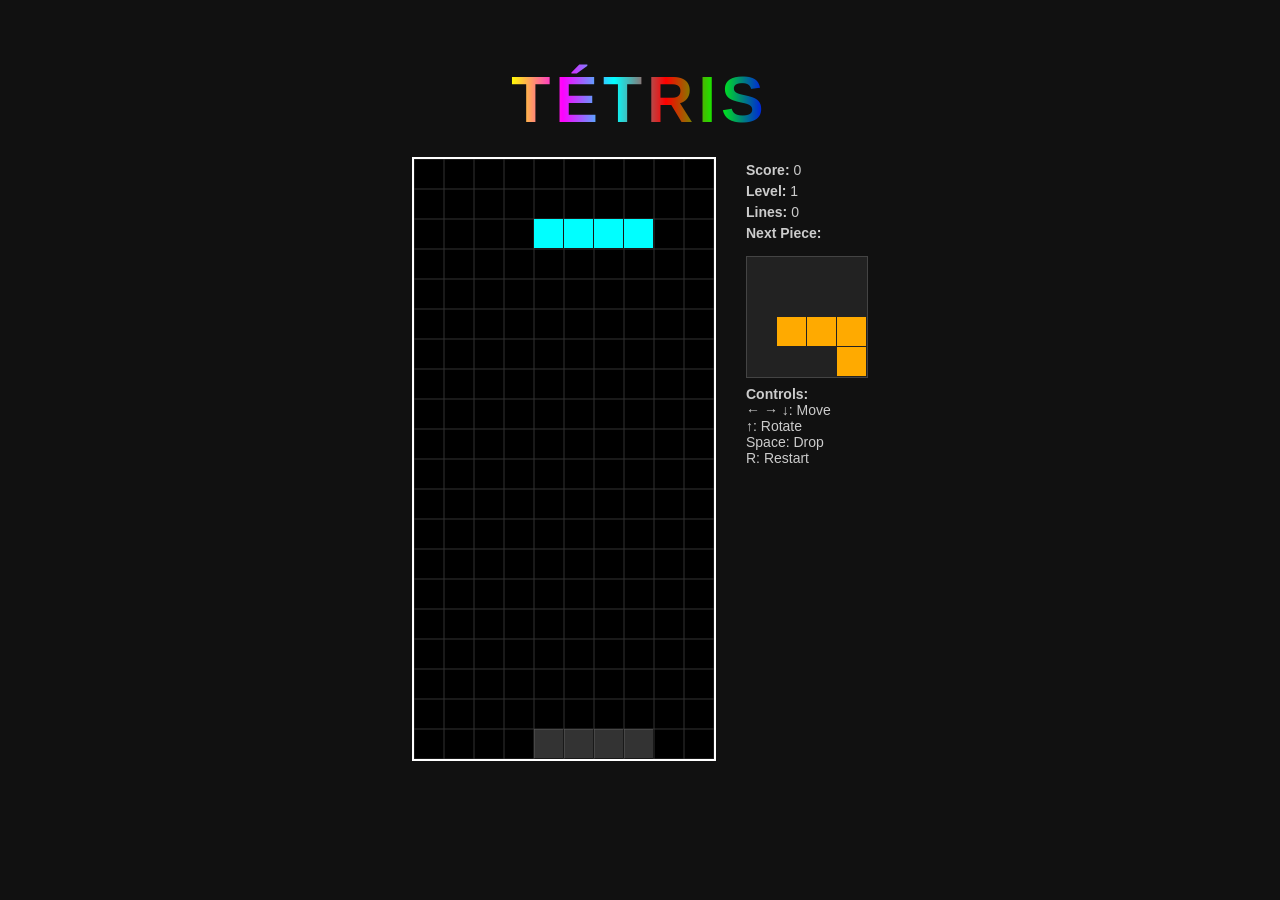
<file: docs/index.html>
<!DOCTYPE html>
<html lang="en">
<head>
  <meta charset="UTF-8" />
  <meta name="viewport" content="width=device-width, initial-scale=1.0" />
  <title>Tetris Game</title>
  <link rel="stylesheet" href="style.css" />
  <link rel="icon" type="image/x-icon" href="favicon.ico">
</head>
<body>
  <h1>Tétris</h1>
  <div id="gameover">Game Over<br>Press R to Restart</div>
  <div class="container">
    <canvas id="game" width="300" height="600"></canvas>
    <div class="info">
      <p><strong>Score:</strong> <span id="score">0</span></p>
      <p><strong>Level:</strong> <span id="level">1</span></p>
      <p><strong>Lines:</strong> <span id="lines">0</span></p>
      <p><strong>Next Piece:</strong></p>
      <canvas id="next" width="120" height="120"></canvas>
      <p><strong>Controls:</strong><br>
        ← → ↓: Move<br>
        ↑: Rotate<br>
        Space: Drop<br>
        R: Restart</p>
    </div>
  </div>
  <script src="tetris.js"></script>
</body>
</html>
</file>
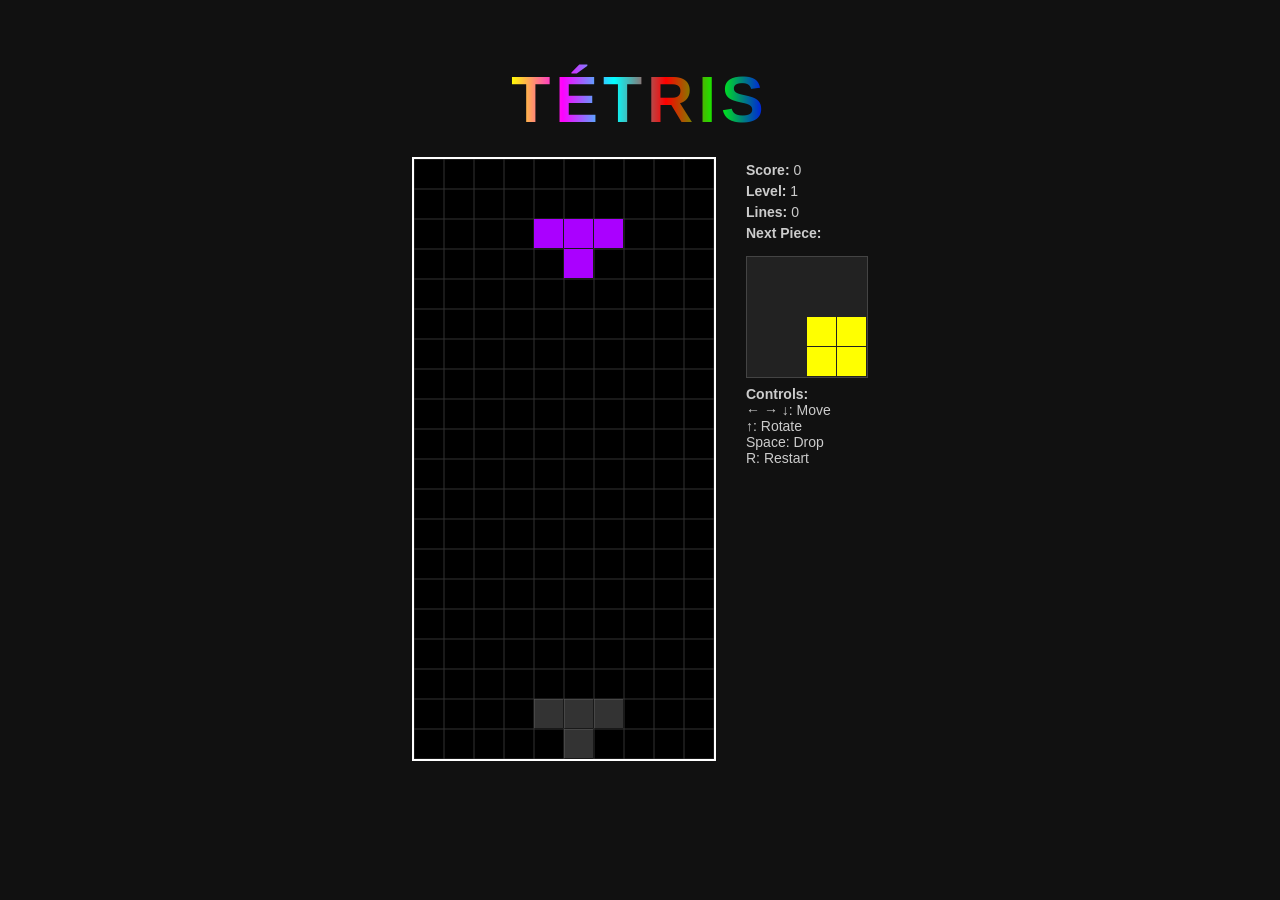
<file: Tetris_online/index.html>
<!DOCTYPE html>
<html lang="en">
<head>
  <meta charset="UTF-8" />
  <meta name="viewport" content="width=device-width, initial-scale=1.0" />
  <title>Tetris Game</title>
  <link rel="stylesheet" href="style.css" />
</head>
<body>
  <h1>Tétris</h1>
  <div id="gameover">Game Over<br>Press R to Restart</div>
  <div class="container">
    <canvas id="game" width="300" height="600"></canvas>
    <div class="info">
      <p><strong>Score:</strong> <span id="score">0</span></p>
      <p><strong>Level:</strong> <span id="level">1</span></p>
      <p><strong>Lines:</strong> <span id="lines">0</span></p>
      <p><strong>Next Piece:</strong></p>
      <canvas id="next" width="120" height="120"></canvas>
      <p><strong>Controls:</strong><br>
        ← → ↓: Move<br>
        ↑: Rotate<br>
        Space: Drop<br>
        R: Restart</p>
    </div>
  </div>
  <script src="tetris.js"></script>
</body>
</html>
</file>
<file: docs/style.css>
body {
  background-color: #111;
  color: #fff;
  font-family: Arial, sans-serif;
  margin: 0;
  padding: 20px;
  display: flex;
  flex-direction: column;
  align-items: center;
}
.container {
  display: flex;
  justify-content: center;
  align-items: flex-start;
  gap: 30px;
}
canvas {
  background-color: #000;
  border: 2px solid #fff;
}
h1 {
  margin-bottom: 20px;
  font-size: 64px;
  letter-spacing: 5px;
  background: linear-gradient(90deg, #ff0, #f0f, #0ff, #f00, #0f0, #00f);
  -webkit-background-clip: text;
  -webkit-text-fill-color: transparent;
  font-weight: bold;
  text-transform: uppercase;
}
.info {
  color: #ccc;
  font-size: 14px;
  text-align: left;
}
.info p {
  margin: 5px 0;
}
#next {
  background-color: #222;
  border: 1px solid #444;
  margin-top: 10px;
}
#gameover {
  display: none;
  position: absolute;
  top: 50%;
  left: 50%;
  transform: translate(-50%, -50%);
  font-size: 48px;
  font-weight: bold;
  color: red;
  background-color: rgba(0, 0, 0, 0.85);
  padding: 20px 40px;
  border: 3px solid red;
  border-radius: 15px;
  box-shadow: 0 0 20px red;
  z-index: 10;
}
</file>
<file: Tetris_online/style.css>
body {
  background-color: #111;
  color: #fff;
  font-family: Arial, sans-serif;
  margin: 0;
  padding: 20px;
  display: flex;
  flex-direction: column;
  align-items: center;
}
.container {
  display: flex;
  justify-content: center;
  align-items: flex-start;
  gap: 30px;
}
canvas {
  background-color: #000;
  border: 2px solid #fff;
}
h1 {
  margin-bottom: 20px;
  font-size: 64px;
  letter-spacing: 5px;
  background: linear-gradient(90deg, #ff0, #f0f, #0ff, #f00, #0f0, #00f);
  -webkit-background-clip: text;
  -webkit-text-fill-color: transparent;
  font-weight: bold;
  text-transform: uppercase;
}
.info {
  color: #ccc;
  font-size: 14px;
  text-align: left;
}
.info p {
  margin: 5px 0;
}
#next {
  background-color: #222;
  border: 1px solid #444;
  margin-top: 10px;
}
#gameover {
  display: none;
  position: absolute;
  top: 50%;
  left: 50%;
  transform: translate(-50%, -50%);
  font-size: 48px;
  font-weight: bold;
  color: red;
  background-color: rgba(0, 0, 0, 0.85);
  padding: 20px 40px;
  border: 3px solid red;
  border-radius: 15px;
  box-shadow: 0 0 20px red;
  z-index: 10;
}
</file>
